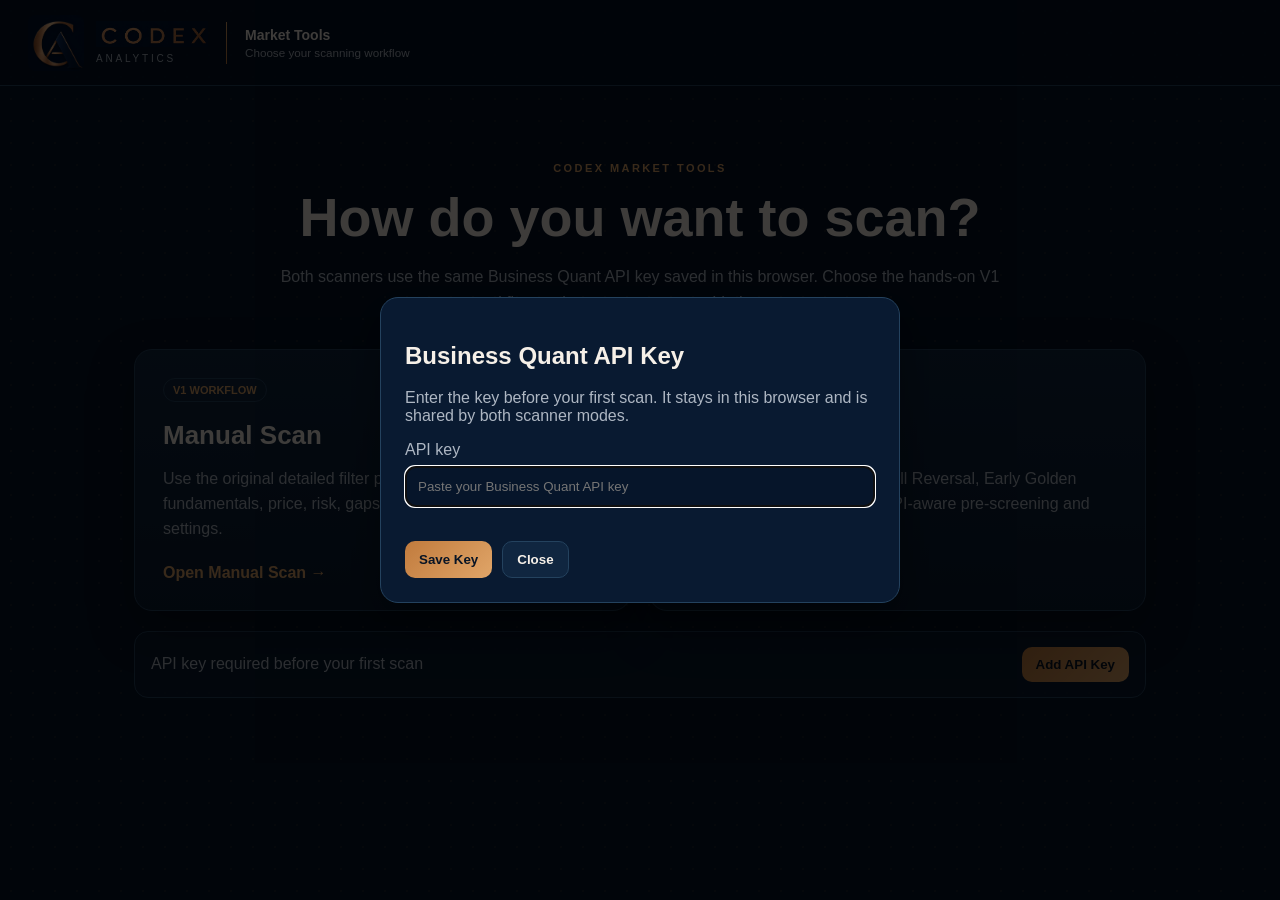
<file: index.html>
<!doctype html>
<html lang="en">
<head>
<meta charset="utf-8"><meta name="viewport" content="width=device-width,initial-scale=1">
<title>Codex Analytics | Market Tools</title>
<style>
:root{--bg:#041226;--panel:#091a31;--panel2:#102640;--line:#24425e;--text:#f6f0e8;--muted:#aeb7c3;--accent:#c17b3d;--accent2:#e0a568;--ok:#7fc49a;--danger:#d78585;--shadow:0 18px 45px rgba(0,0,0,.34)}*{box-sizing:border-box}html,body{margin:0;min-height:100%;background:var(--bg);color:var(--text);font-family:Inter,"Segoe UI",Arial,sans-serif}body{min-height:100vh;background-image:radial-gradient(rgba(224,165,104,.08) 1px,transparent 1px);background-size:22px 22px}.top{height:86px;display:flex;align-items:center;padding:14px 28px;border-bottom:1px solid var(--line);background:rgba(4,18,38,.94)}.brand{display:flex;align-items:center;gap:12px}.brand .ca{width:56px;height:56px;object-fit:contain;border-radius:8px}.brand .word{width:112px;height:auto;object-fit:contain}.analytics{font-size:10px;letter-spacing:.28em;color:var(--muted);margin-top:2px}.divider{width:1px;height:42px;background:linear-gradient(var(--accent2),var(--accent));margin:0 18px}.tool{font-size:14px}.tool small{display:block;color:var(--muted);margin-top:3px}main{max-width:1060px;margin:0 auto;padding:72px 24px}.hero{text-align:center;max-width:720px;margin:0 auto 34px}.kicker{font-size:11px;font-weight:800;letter-spacing:.22em;color:var(--accent2)}h1{font-size:clamp(32px,5vw,54px);margin:10px 0 12px}.hero p{color:var(--muted);line-height:1.6}.grid{display:grid;grid-template-columns:1fr 1fr;gap:18px}.card{display:block;text-decoration:none;color:inherit;background:linear-gradient(180deg,var(--panel2),var(--panel));border:1px solid var(--line);border-radius:18px;padding:28px;min-height:210px;box-shadow:var(--shadow);transition:.16s}.card:hover{transform:translateY(-2px);border-color:var(--accent)}.badge{display:inline-block;padding:5px 9px;border-radius:999px;border:1px solid var(--line);color:var(--accent2);font-size:11px;font-weight:800}.card h2{font-size:26px;margin:18px 0 8px}.card p{color:var(--muted);line-height:1.55}.enter{margin-top:22px;color:var(--accent2);font-weight:800}.api{margin-top:20px;padding:15px 16px;border:1px solid var(--line);border-radius:14px;background:rgba(9,26,49,.86);display:flex;align-items:center;justify-content:space-between;gap:12px}.api span{color:var(--muted)}button{border:0;border-radius:10px;padding:10px 14px;background:linear-gradient(135deg,var(--accent),var(--accent2));color:#081425;font-weight:900;cursor:pointer}dialog{width:min(520px,92vw);background:var(--panel);color:var(--text);border:1px solid var(--line);border-radius:18px;padding:24px;box-shadow:var(--shadow)}dialog::backdrop{background:rgba(0,0,0,.75)}label{display:block;color:var(--muted);margin:15px 0 7px}input{width:100%;padding:12px;border-radius:10px;border:1px solid var(--line);background:#06152a;color:var(--text)}.row{display:flex;gap:10px;margin-top:14px}.ghost{background:#102640;color:var(--text);border:1px solid var(--line)}#keyStatus{min-height:20px;color:var(--muted)}@media(max-width:700px){.grid{grid-template-columns:1fr}.divider,.tool{display:none}.top{padding:12px 18px}main{padding-top:44px}.api{align-items:flex-start;flex-direction:column}}
</style>
</head>
<body>
<header class="top"><div class="brand"><img class="ca" src="./codex-ca.png" alt="CA"><div><img class="word" src="./codex-word.png" alt="Codex"><div class="analytics">ANALYTICS</div></div></div><div class="divider"></div><div class="tool"><b>Market Tools</b><small>Choose your scanning workflow</small></div></header>
<main><div class="hero"><span class="kicker">CODEX MARKET TOOLS</span><h1>How do you want to scan?</h1><p>Both scanners use the same Business Quant API key saved in this browser. Choose the hands-on V1 workflow or the newer strategy-guided scanner.</p></div>
<div class="grid">
<a class="card" href="./manual/index.html"><span class="badge">V1 WORKFLOW</span><h2>Manual Scan</h2><p>Use the original detailed filter panel for direct control over fundamentals, price, risk, gaps, Golden Star and technical settings.</p><div class="enter">Open Manual Scan →</div></a>
<a class="card" href="./scanner/index.html"><span class="badge">GUIDED WORKFLOW</span><h2>Market Scanner</h2><p>Use Best Opportunities, Gap-Fill Reversal, Early Golden Cross or Build My Scan with API-aware pre-screening and explained results.</p><div class="enter">Open Market Scanner →</div></a>
</div>
<div class="api"><span id="apiState">Checking API key…</span><button id="apiButton">API Key</button></div></main>
<dialog id="apiDialog"><h2>Business Quant API Key</h2><p style="color:var(--muted)">Enter the key before your first scan. It stays in this browser and is shared by both scanner modes.</p><label for="apiKey">API key</label><input id="apiKey" type="password" autocomplete="off" placeholder="Paste your Business Quant API key"><div id="keyStatus"></div><div class="row"><button id="saveKey">Save Key</button><button class="ghost" id="cancelKey">Close</button></div></dialog>
<script>
(()=>{const KEY='codex-bq-key',d=document.getElementById('apiDialog'),i=document.getElementById('apiKey'),s=document.getElementById('apiState'),m=document.getElementById('keyStatus');function render(){const has=!!localStorage.getItem(KEY);s.textContent=has?'API key saved · both scanners are ready':'API key required before your first scan';document.getElementById('apiButton').textContent=has?'Change API Key':'Add API Key'}function open(){i.value=localStorage.getItem(KEY)||'';m.textContent='';d.showModal();setTimeout(()=>i.focus(),50)}document.getElementById('apiButton').onclick=open;document.getElementById('cancelKey').onclick=()=>d.close();document.getElementById('saveKey').onclick=()=>{const v=i.value.trim();if(!v){m.textContent='Paste an API key first.';return}localStorage.setItem(KEY,v);m.textContent='Saved. You can now open either scanner.';render();setTimeout(()=>d.close(),450)};render();if(!localStorage.getItem(KEY))setTimeout(open,120)})();
</script>
</body></html>
</file>
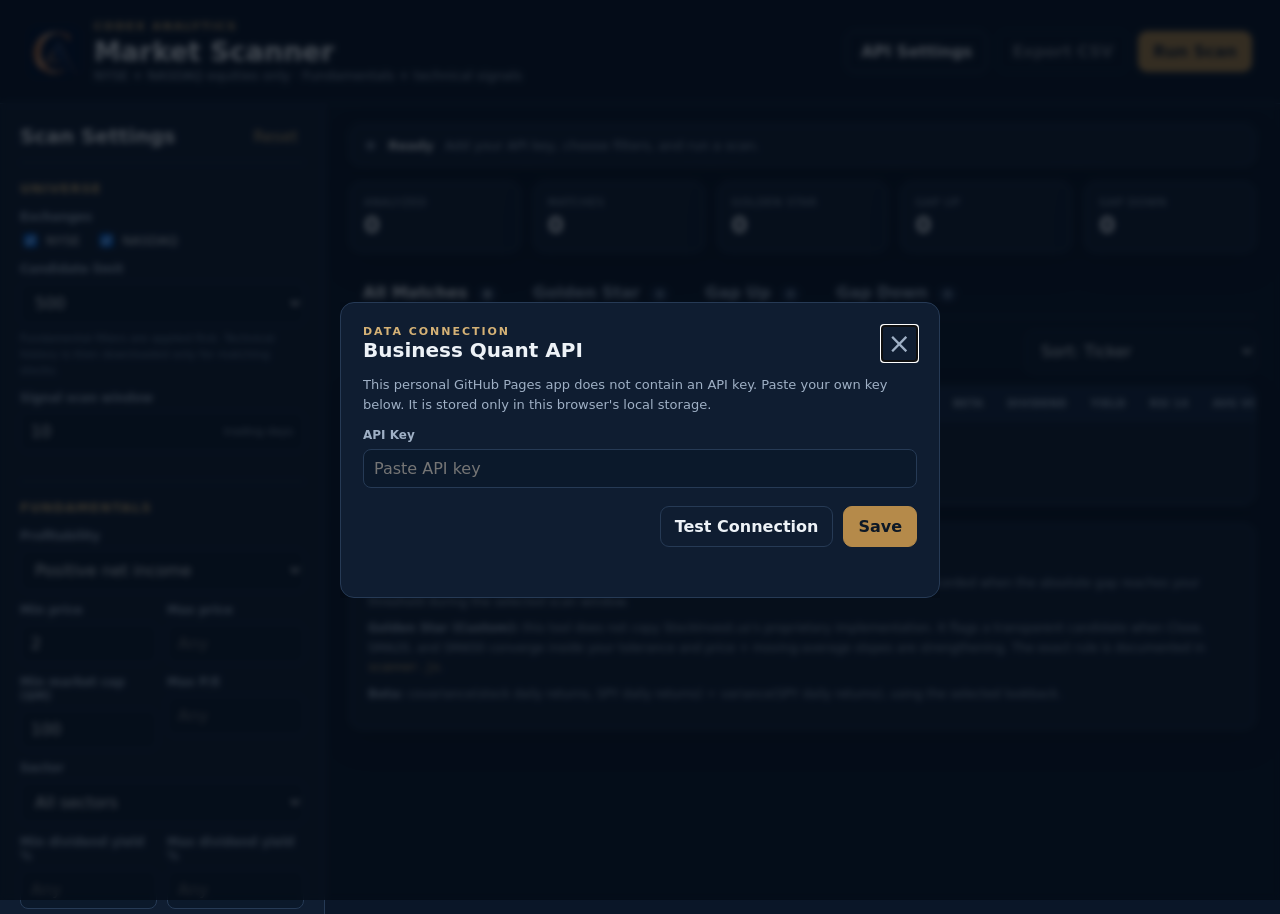
<file: manual/index.html>
<!doctype html>
<html lang="en">
<head>
  <meta charset="utf-8" />
  <meta name="viewport" content="width=device-width, initial-scale=1" />
  <meta name="description" content="NYSE/NASDAQ stock scanner for fundamentals, technical signals, gaps, and custom Golden Star candidates." />
  <title>Codex Market Scanner</title>
  <link rel="stylesheet" href="styles.css" />
</head>
<body>
  <header class="topbar">
    <div class="manual-brand-wrap">
      <a href="../index.html" class="manual-home-logo" aria-label="Return to scanner selection"><img src="./codex-ca.png" alt="Codex Analytics"></a>
      <div>
      <div class="eyebrow">CODEX ANALYTICS</div>
      <h1>Market Scanner</h1>
      <p class="subtitle">NYSE + NASDAQ equities only · Fundamentals + technical signals</p>
      </div>
    </div>
    <div class="top-actions">
      <button id="settingsBtn" class="button ghost">API Settings</button>
      <button id="exportBtn" class="button ghost" disabled>Export CSV</button>
      <button id="scanBtn" class="button primary">Run Scan</button>
    </div>
  </header>

  <main class="layout">
    <aside class="panel filters">
      <div class="panel-title-row">
        <h2>Scan Settings</h2>
        <button id="resetBtn" class="link-button">Reset</button>
      </div>

      <section class="filter-section">
        <h3>Universe</h3>
        <label class="field">
          <span>Exchanges</span>
          <div class="check-row">
            <label><input type="checkbox" id="exchangeNYSE" checked /> NYSE</label>
            <label><input type="checkbox" id="exchangeNASDAQ" checked /> NASDAQ</label>
          </div>
        </label>

        <label class="field">
          <span>Candidate limit</span>
          <select id="candidateLimit">
            <option value="250">250</option>
            <option value="500" selected>500</option>
            <option value="1000">1,000</option>
            <option value="2500">2,500</option>
            <option value="all">All matching stocks</option>
          </select>
          <small>Fundamental filters are applied first. Technical history is then downloaded only for matching stocks.</small>
        </label>

        <label class="field">
          <span>Signal scan window</span>
          <div class="input-with-suffix">
            <input type="number" id="scanDays" min="1" max="120" value="10" />
            <span>trading days</span>
          </div>
        </label>
      </section>

      <section class="filter-section">
        <h3>Fundamentals</h3>
        <label class="field">
          <span>Profitability</span>
          <select id="profitability">
            <option value="positive" selected>Positive net income</option>
            <option value="negative">Negative net income</option>
            <option value="any">Any / don't filter</option>
          </select>
        </label>

        <div class="field-grid">
          <label class="field"><span>Min price</span><input type="number" id="minPrice" min="0" step="0.01" value="2" /></label>
          <label class="field"><span>Max price</span><input type="number" id="maxPrice" min="0" step="0.01" placeholder="Any" /></label>
        </div>

        <div class="field-grid">
          <label class="field"><span>Min market cap ($M)</span><input type="number" id="minMarketCap" min="0" step="1" value="100" /></label>
          <label class="field"><span>Max P/E</span><input type="number" id="maxPE" step="0.1" placeholder="Any" /></label>
        </div>

        <label class="field">
          <span>Sector</span>
          <select id="sector">
            <option value="">All sectors</option>
          </select>
        </label>

        <div class="field-grid">
          <label class="field"><span>Min dividend yield %</span><input type="number" id="minDivYield" min="0" step="0.1" placeholder="Any" /></label>
          <label class="field"><span>Max dividend yield %</span><input type="number" id="maxDivYield" min="0" step="0.1" placeholder="Any" /></label>
        </div>

        <label class="field">
          <span>Dividend payer</span>
          <select id="dividendPayer">
            <option value="any" selected>Any</option>
            <option value="yes">Yes</option>
            <option value="no">No</option>
          </select>
        </label>
      </section>

      <section class="filter-section">
        <h3>Price + Risk</h3>
        <div class="field-grid">
          <label class="field"><span>Min beta</span><input type="number" id="minBeta" step="0.05" placeholder="Any" /></label>
          <label class="field"><span>Max beta</span><input type="number" id="maxBeta" step="0.05" placeholder="Any" /></label>
        </div>

        <label class="field">
          <span>Beta lookback</span>
          <select id="betaLookback">
            <option value="63">3 months</option>
            <option value="126">6 months</option>
            <option value="252" selected>1 year</option>
          </select>
        </label>

        <div class="field-grid">
          <label class="field"><span>Within % of 52W high</span><input type="number" id="nearHigh" min="0" max="100" step="0.5" placeholder="Any" /></label>
          <label class="field"><span>Within % of 52W low</span><input type="number" id="nearLow" min="0" max="100" step="0.5" placeholder="Any" /></label>
        </div>

        <div class="field-grid">
          <label class="field"><span>Min avg volume (20D)</span><input type="number" id="minAvgVolume" min="0" step="1000" value="100000" /></label>
          <label class="field"><span>Min RSI (14)</span><input type="number" id="minRSI" min="0" max="100" step="1" placeholder="Any" /></label>
        </div>

        <label class="field"><span>Max RSI (14)</span><input type="number" id="maxRSI" min="0" max="100" step="1" placeholder="Any" /></label>

        <label class="field">
          <span>Trend filter</span>
          <select id="trendFilter">
            <option value="any" selected>Any</option>
            <option value="above20">Price above SMA 20</option>
            <option value="above50">Price above SMA 50</option>
            <option value="above200">Price above SMA 200</option>
            <option value="bullstack">SMA 20 &gt; 50 &gt; 200</option>
          </select>
        </label>
      </section>

      <section class="filter-section">
        <h3>Signal Rules</h3>
        <label class="field">
          <span>Gap threshold</span>
          <div class="input-with-suffix">
            <input type="number" id="gapThreshold" min="0.1" max="50" step="0.1" value="2" />
            <span>%</span>
          </div>
        </label>
        <label class="field">
          <span>Golden Star MA tolerance</span>
          <div class="input-with-suffix">
            <input type="number" id="goldenTolerance" min="0.1" max="10" step="0.1" value="2.5" />
            <span>%</span>
          </div>
          <small>Custom transparent approximation: price, SMA20, and SMA50 cluster within this tolerance while the moving averages and price are strengthening.</small>
        </label>
      </section>
    </aside>

    <section class="content">
      <div class="status-card">
        <div>
          <span id="statusDot" class="status-dot idle"></span>
          <strong id="statusTitle">Ready</strong>
          <span id="statusText">Add your API key, choose filters, and run a scan.</span>
        </div>
        <div id="progressWrap" class="progress-wrap hidden">
          <div class="progress-bar"><div id="progressBar"></div></div>
          <span id="progressLabel">0%</span>
        </div>
      </div>

      <div class="stats-grid">
        <div class="stat"><span>Analyzed</span><strong id="statAnalyzed">0</strong></div>
        <div class="stat"><span>Matches</span><strong id="statMatches">0</strong></div>
        <div class="stat"><span>Golden Star</span><strong id="statGolden">0</strong></div>
        <div class="stat"><span>Gap Up</span><strong id="statGapUp">0</strong></div>
        <div class="stat"><span>Gap Down</span><strong id="statGapDown">0</strong></div>
      </div>

      <nav class="tabs" aria-label="Results tabs">
        <button class="tab active" data-tab="all">All Matches <span id="countAll">0</span></button>
        <button class="tab" data-tab="golden">Golden Star <span id="countGolden">0</span></button>
        <button class="tab" data-tab="gapup">Gap Up <span id="countGapUp">0</span></button>
        <button class="tab" data-tab="gapdown">Gap Down <span id="countGapDown">0</span></button>
      </nav>

      <div class="results-tools">
        <input id="resultSearch" type="search" placeholder="Search ticker or company…" />
        <select id="sortBy">
          <option value="ticker">Sort: Ticker</option>
          <option value="marketCapDesc">Market cap: high → low</option>
          <option value="nearHighAsc">Closest to 52W high</option>
          <option value="divYieldDesc">Dividend yield: high → low</option>
          <option value="betaAsc">Beta: low → high</option>
          <option value="gapDesc">Largest gap up</option>
          <option value="gapAsc">Largest gap down</option>
        </select>
      </div>

      <div class="table-card">
        <div class="table-scroll">
          <table>
            <thead>
              <tr>
                <th>Ticker</th>
                <th>Company</th>
                <th>Exchange</th>
                <th>Price</th>
                <th>Net Income</th>
                <th>52W High</th>
                <th>% From High</th>
                <th>Beta</th>
                <th>Dividend</th>
                <th>Yield</th>
                <th>RSI 14</th>
                <th>Avg Vol 20D</th>
                <th>Signals</th>
              </tr>
            </thead>
            <tbody id="resultsBody">
              <tr><td colspan="13" class="empty">No scan results yet.</td></tr>
            </tbody>
          </table>
        </div>
      </div>

      <div class="method-card">
        <h2>How signals are calculated</h2>
        <p><strong>Gap Up / Gap Down:</strong> today's open compared with the prior trading day's close. A signal is recorded when the absolute gap reaches your threshold during the selected scan window.</p>
        <p><strong>Golden Star (Custom):</strong> this tool does not copy StockInvest.us's proprietary implementation. It flags a transparent candidate when Close, SMA20, and SMA50 converge inside your tolerance and price + moving-average slopes are strengthening. The exact rule is documented in <code>scanner.js</code>.</p>
        <p><strong>Beta:</strong> covariance(stock daily returns, SPY daily returns) ÷ variance(SPY daily returns), using the selected lookback.</p>
      </div>
    </section>
  </main>

  <dialog id="settingsDialog">
    <form method="dialog" class="dialog-card" id="settingsForm">
      <div class="dialog-title-row">
        <div>
          <div class="eyebrow">DATA CONNECTION</div>
          <h2>Business Quant API</h2>
        </div>
        <button value="cancel" class="icon-button" aria-label="Close">×</button>
      </div>
      <p>This personal GitHub Pages app does not contain an API key. Paste your own key below. It is stored only in this browser's local storage.</p>
      <label class="field">
        <span>API Key</span>
        <input id="apiKey" type="password" autocomplete="off" placeholder="Paste API key" />
      </label>
      <div class="dialog-actions">
        <button type="button" id="testApiBtn" class="button ghost">Test Connection</button>
        <button value="save" class="button primary">Save</button>
      </div>
      <div id="apiTestResult" class="api-test"></div>
    </form>
  </dialog>

  <dialog id="detailDialog">
    <div class="dialog-card detail-dialog">
      <div class="dialog-title-row">
        <div>
          <div class="eyebrow">STOCK DETAIL</div>
          <h2 id="detailTitle">—</h2>
        </div>
        <button id="closeDetailBtn" class="icon-button" aria-label="Close">×</button>
      </div>
      <div id="detailContent"></div>
    </div>
  </dialog>

  <script src="api.js"></script>
  <script src="scanner.js"></script>
  <script src="app.js"></script>
</body>
</html>
</file>
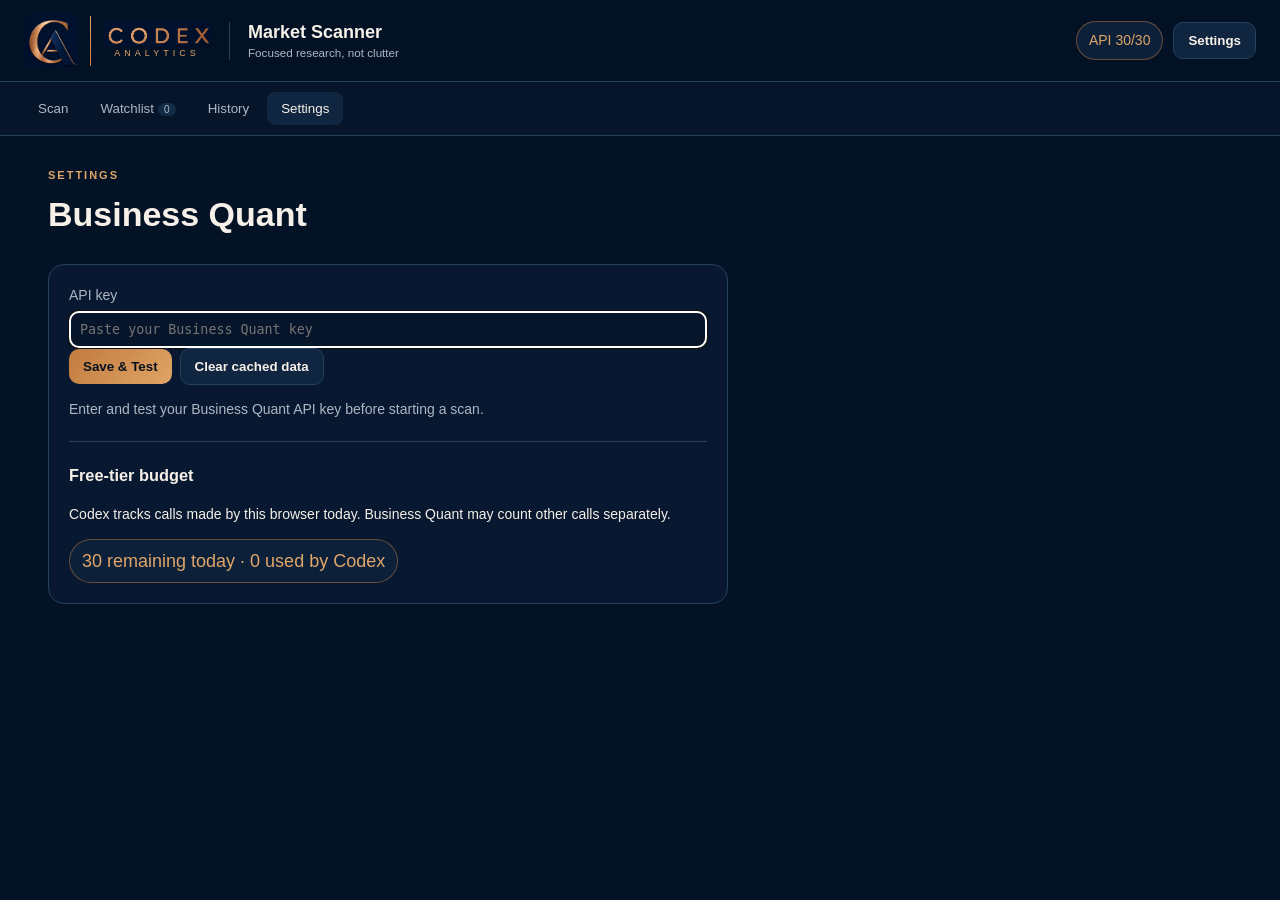
<file: scanner/index.html>
<!doctype html>
<html lang="en">
<head>
  <meta charset="utf-8">
  <meta name="viewport" content="width=device-width, initial-scale=1">
  <meta name="theme-color" content="#041226">
  <title>Codex Analytics | Market Scanner</title>
  <!-- External stylesheet plus a complete inline fallback. The inline copy keeps GitHub Pages usable even if CSS is stale/missed. -->
  <link rel="stylesheet" href="./styles.css?v=5.0">
  <style id="codex-style-fallback">:root{--bg:#041226;--panel:#091a31;--panel2:#102640;--line:#24425e;--text:#f6f0e8;--muted:#aeb7c3;--accent:#c17b3d;--accent2:#e0a568;--ok:#7fc49a;--danger:#d78585;--shadow:0 18px 45px rgba(0,0,0,.34)}*{box-sizing:border-box}body{margin:0;background:radial-gradient(circle at 70% -20%,#17375a 0,transparent 40%),var(--bg);color:var(--text);font:14px/1.45 Inter,Segoe UI,Arial,sans-serif;min-height:100vh}.topbar{height:82px;display:flex;align-items:center;padding:12px 24px;border-bottom:1px solid var(--line);background:rgba(4,18,38,.94);position:sticky;top:0;z-index:10}.brand{display:flex;align-items:center;gap:12px}.ca{width:54px;height:54px;object-fit:contain}.word{width:105px}.brandline{height:50px;width:1px;background:linear-gradient(var(--accent2),var(--accent))}.analytics{font-size:9px;letter-spacing:4px;text-align:center;color:var(--accent2)}.pipe{height:38px;width:1px;background:var(--line);margin:0 18px}.tool{display:flex;flex-direction:column}.tool b{font-size:18px}.tool small,.muted{color:var(--muted)}.spacer{flex:1}.budget,.budget-large{border:1px solid rgba(193,123,61,.5);background:#0c2039;color:var(--accent2);padding:8px 12px;border-radius:999px;margin-right:10px}.budget-large{display:inline-block;font-size:18px}.nav{display:flex;gap:4px;padding:10px 24px;border-bottom:1px solid var(--line);background:#06152a}.nav button{background:none;border:0;color:var(--muted);padding:9px 14px;border-radius:8px;cursor:pointer}.nav button.active{background:var(--panel2);color:var(--text)}main{max-width:1240px;margin:auto;padding:28px}.view{display:none}.view.active{display:block}.hero,.page-title{max-width:760px;margin-bottom:24px}.kicker{color:var(--accent2);font-size:11px;font-weight:800;letter-spacing:2px}h1{font-size:34px;margin:6px 0}h2{margin:4px 0}.hero p,.page-title p{color:var(--muted);font-size:16px}.mode-grid{display:grid;grid-template-columns:repeat(4,1fr);gap:14px}.mode-card{min-height:135px;text-align:left;padding:20px;border-radius:16px;border:1px solid var(--line);background:linear-gradient(145deg,var(--panel),var(--panel2));color:var(--text);cursor:pointer;box-shadow:var(--shadow)}.mode-card:hover,.mode-card.selected{border-color:var(--accent);transform:translateY(-2px)}.mode-card.featured:after{content:'PERSONAL STRATEGY';display:block;margin-top:12px;color:var(--accent2);font-size:9px;letter-spacing:1px}.mode-card b{display:block;font-size:18px;margin-bottom:8px}.mode-card span{color:var(--muted)}.panel,.advanced,.scan-summary{margin-top:18px;background:rgba(9,26,49,.88);border:1px solid var(--line);border-radius:16px;padding:20px}.hidden{display:none!important}.quiz-step{margin-bottom:22px}.quiz-step h3{margin:0 0 10px}.choices{display:flex;gap:8px;flex-wrap:wrap}.choice{border:1px solid var(--line);background:#07182e;color:var(--text);border-radius:10px;padding:10px 13px;cursor:pointer}.choice.on{border-color:var(--accent2);background:#182f49}.form-grid{display:grid;grid-template-columns:repeat(4,1fr);gap:12px;margin-top:14px}label{display:flex;flex-direction:column;gap:6px;color:var(--muted)}input,select{background:#06152a;border:1px solid var(--line);color:var(--text);border-radius:9px;padding:10px;width:100%}.btn{border:0;border-radius:10px;padding:10px 14px;cursor:pointer;font-weight:700}.btn.primary{background:linear-gradient(135deg,var(--accent),var(--accent2));color:#07111f}.btn.ghost{background:var(--panel2);border:1px solid var(--line);color:var(--text)}.link{background:0;border:0;color:var(--accent2);cursor:pointer;padding:0}.scan-summary{display:flex;justify-content:space-between;gap:20px;align-items:center}.summary-tags{display:flex;gap:7px;flex-wrap:wrap}.tag{background:#132c48;border:1px solid var(--line);padding:5px 8px;border-radius:999px;color:#d8e1eb;font-size:12px}.results-head{display:flex;justify-content:space-between;align-items:end;margin-bottom:14px}.actions,.row{display:flex;gap:8px;align-items:center}.progress{height:4px;background:#112b45;border-radius:10px;overflow:hidden;margin-bottom:16px}.progress span{display:block;height:100%;width:0;background:linear-gradient(90deg,var(--accent),var(--accent2))}.result-cards{display:grid;gap:10px}.stock-card{display:grid;grid-template-columns:1.3fr .65fr .8fr .8fr .8fr 1fr auto;align-items:center;gap:12px;padding:14px 16px;border:1px solid var(--line);background:var(--panel);border-radius:14px}.stock-card:hover{border-color:#3a5c7a}.ticker{font-size:18px;font-weight:900}.company{color:var(--muted);font-size:12px}.score{font-size:22px;font-weight:900;color:var(--accent2)}.metric small{display:block;color:var(--muted);font-size:10px;text-transform:uppercase}.metric b{font-size:14px}.pill{border-radius:999px;padding:5px 8px;font-size:11px;display:inline-block}.pill.good{background:#17392d;color:#a7e4bd}.pill.warn{background:#493617;color:#f0cf8d}.watch{font-size:21px;background:0;border:0;color:var(--accent2);cursor:pointer}.history-item{background:var(--panel);border:1px solid var(--line);border-radius:14px;padding:15px;margin-bottom:10px;display:flex;justify-content:space-between}.settings{max-width:680px}.settings hr{border:0;border-top:1px solid var(--line);margin:22px 0}dialog{width:min(930px,94vw);max-height:90vh;overflow:auto;background:var(--panel);color:var(--text);border:1px solid var(--line);border-radius:18px;padding:26px;box-shadow:var(--shadow)}dialog::backdrop{background:rgba(0,0,0,.72)}.close{float:right;border:0;background:0;color:var(--muted);font-size:28px;cursor:pointer}.detail-grid{display:grid;grid-template-columns:repeat(3,1fr);gap:10px}.detail-box{background:#07182e;border:1px solid var(--line);border-radius:12px;padding:12px}.score-grid{display:grid;grid-template-columns:repeat(6,1fr);gap:8px;margin:16px 0}.subscore{background:#07182e;padding:10px;border-radius:10px;text-align:center}.subscore b{display:block;font-size:20px;color:var(--accent2)}.why{background:#0b2038;border-left:3px solid var(--accent);padding:14px;border-radius:8px;margin:15px 0}.checks{display:grid;grid-template-columns:1fr 1fr;gap:6px}.ok{color:var(--ok)}.bad{color:var(--danger)}canvas{width:100%;height:240px;background:#06152a;border:1px solid var(--line);border-radius:12px}.empty{color:var(--muted);padding:35px;text-align:center;border:1px dashed var(--line);border-radius:14px}@media(max-width:900px){.mode-grid{grid-template-columns:1fr 1fr}.form-grid{grid-template-columns:1fr 1fr}.stock-card{grid-template-columns:1fr 1fr 1fr}.stock-card .metric:nth-child(n+5){display:none}.score-grid{grid-template-columns:repeat(3,1fr)}.tool{display:none}}@media(max-width:560px){main{padding:18px}.mode-grid{grid-template-columns:1fr}.topbar{padding:10px 14px}.brand .word,.analytics,.brandline{display:none}.form-grid{grid-template-columns:1fr}.scan-summary,.results-head{align-items:stretch;flex-direction:column}.stock-card{grid-template-columns:1.5fr .7fr .7fr}.budget{font-size:11px}.nav{padding:8px}.detail-grid{grid-template-columns:1fr}.score-grid{grid-template-columns:repeat(2,1fr)}}
.saved-profiles{display:flex;gap:8px;flex-wrap:wrap;margin:16px 0}.profile-chip{border:1px solid var(--line);background:#07182e;color:var(--text);border-radius:999px;padding:8px 11px;cursor:pointer}.profile-chip:hover{border-color:var(--accent)}

/* v4.1 resilient shell patch */
html{background:#041226;color-scheme:dark}body:before{content:"";position:fixed;inset:0;pointer-events:none;z-index:-1;background-image:radial-gradient(rgba(224,165,104,.09) 1px,transparent 1px);background-size:22px 22px;mask-image:linear-gradient(to bottom,rgba(0,0,0,.6),transparent 78%)}
img{max-width:100%;display:block}.brand{min-width:222px;overflow:hidden}.brand .ca{flex:0 0 54px;width:54px!important;height:54px!important;border-radius:8px}.brand .word{width:108px!important;height:auto!important;max-height:28px;object-fit:contain}.topbar{overflow:hidden}.topbar>*{min-width:0}.mode-card,.btn,.choice,.profile-chip,.nav button{font-family:inherit}.mode-card{transition:transform .16s ease,border-color .16s ease,box-shadow .16s ease}.mode-card:hover{box-shadow:0 22px 50px rgba(0,0,0,.4)}.advanced summary{cursor:pointer;font-weight:800;color:var(--text)}.scan-summary strong{font-size:16px}.result-cards{min-height:80px}.stock-card{overflow:hidden}.stock-card>*{min-width:0}.company{white-space:nowrap;overflow:hidden;text-overflow:ellipsis}.settings input{font-family:monospace}.saved-profiles:empty{display:none}.nav span{display:inline-flex;min-width:18px;justify-content:center;border-radius:999px;background:#132c48;padding:1px 5px;font-size:10px}.view{animation:fadeIn .14s ease}@keyframes fadeIn{from{opacity:.3;transform:translateY(2px)}to{opacity:1;transform:none}}
@media(max-width:720px){.topbar{height:auto;min-height:74px;flex-wrap:wrap;gap:8px}.budget{order:3}.brand{min-width:auto}.pipe{display:none}.nav{overflow-x:auto}.nav button{white-space:nowrap}}
</style>
</head>
<body style="margin:0;background:#041226;color:#f6f0e8;font-family:Inter,'Segoe UI',Arial,sans-serif;min-height:100vh">
  <header class="topbar">
    <a class="brand" href="../index.html" aria-label="Return to scanner selection" style="text-decoration:none;color:inherit">
      <img src="./codex-ca.png?v=5.0" class="ca" alt="CA" width="54" height="54">
      <span class="brandline" aria-hidden="true"></span>
      <div>
        <img src="./codex-word.png?v=5.0" class="word" alt="Codex" width="108" height="27">
        <div class="analytics">ANALYTICS</div>
      </div>
    </a>
    <div class="pipe" aria-hidden="true"></div>
    <div class="tool"><b>Market Scanner</b><small>Focused research, not clutter</small></div>
    <div class="spacer"></div>
    <div class="budget" id="budgetChip">API 30/30</div>
    <button class="btn ghost" data-nav="settings">Settings</button>
  </header>

  <nav class="nav" aria-label="Primary navigation">
    <button class="active" data-nav="scan">Scan</button>
    <button data-nav="watchlist">Watchlist <span id="watchCount">0</span></button>
    <button data-nav="history">History</button>
    <button data-nav="settings">Settings</button>
  </nav>

  <main>
    <section id="scanView" class="view active">
      <div id="builder" class="builder">
        <div class="hero">
          <span class="kicker">START A SCAN</span>
          <h1>What are you looking for?</h1>
          <p>Choose a focused strategy. Codex narrows fundamentals first, then performs technical analysis locally to conserve API calls.</p>
        </div>

        <div class="mode-grid">
          <button class="mode-card" data-mode="best"><b>Best Opportunities</b><span>Balanced quality, value, trend and momentum.</span></button>
          <button class="mode-card featured" data-mode="gap"><b>Gap-Fill Reversal</b><span>Profitable pullbacks approaching an open prior gap-up.</span></button>
          <button class="mode-card" data-mode="early"><b>Early Golden Cross</b><span>Catch SMA50 convergence before the cross occurs.</span></button>
          <button class="mode-card" data-mode="custom"><b>Build My Scan</b><span>Answer a short quiz and let Codex translate your choices.</span></button>
        </div>

        <div id="savedProfiles" class="saved-profiles"></div>
        <div id="quizPanel" class="panel hidden"></div>

        <details class="advanced">
          <summary>Advanced filters</summary>
          <div class="form-grid">
            <label>Min price <input id="minPrice" type="number" value="2" step=".01"></label>
            <label>Min market cap ($M) <input id="minMarketCap" type="number" value="100"></label>
            <label>Max P/E <input id="maxPE" type="number" placeholder="Any"></label>
            <label>Min avg volume <input id="minAvgVolume" type="number" value="100000"></label>
            <label>Max beta <input id="maxBeta" type="number" step=".1" placeholder="Any"></label>
            <label>Min ROE % <input id="minROE" type="number" step=".1" placeholder="Any"></label>
            <label>Positive FCF <select id="fcf"><option value="any">Not required</option><option value="positive">Required</option></select></label>
            <label>Dividend <select id="dividend"><option value="any">Any</option><option value="yes">Payer only</option></select></label>
          </div>
        </details>
        <div id="scanSummary" class="scan-summary hidden"></div>
      </div>

      <div id="runArea" class="hidden">
        <div class="results-head">
          <div><button class="link" id="newScan">← New scan</button><h2 id="resultTitle">Results</h2><p id="statusText"></p></div>
          <div class="actions"><select id="resultGroup"><option value="match">Matches</option><option value="near">Near Matches</option><option value="all">All Analyzed</option></select><button class="btn ghost" id="exportBtn">Export CSV</button></div>
        </div>
        <div class="progress"><span id="progressBar"></span></div>
        <div id="resultCards" class="result-cards"></div>
      </div>
    </section>

    <section id="watchlistView" class="view">
      <div class="page-title"><span class="kicker">SAVED RESEARCH</span><h1>Watchlist</h1><p>Stocks you want to revisit without rediscovering them from scratch.</p></div>
      <div id="watchlistCards" class="result-cards"></div>
    </section>

    <section id="historyView" class="view">
      <div class="page-title"><span class="kicker">RECENT ACTIVITY</span><h1>Scan History</h1><p>Your recent scan configurations and match counts are stored locally on this device.</p></div>
      <div id="historyList" class="history-list"></div>
    </section>

    <section id="settingsView" class="view">
      <div class="page-title"><span class="kicker">SETTINGS</span><h1>Business Quant</h1></div>
      <div class="panel settings">
        <label>API key <input id="apiKey" type="password" placeholder="Paste your Business Quant key"></label>
        <div class="row"><button class="btn primary" id="saveKey">Save &amp; Test</button><button class="btn ghost" id="clearCache">Clear cached data</button></div>
        <p id="keyStatus" class="muted"></p>
        <hr>
        <h3>Free-tier budget</h3>
        <p>Codex tracks calls made by this browser today. Business Quant may count other calls separately.</p>
        <div class="budget-large" id="budgetLarge"></div>
      </div>
    </section>
  </main>

  <dialog id="detailDialog"><button class="close" id="closeDetail" aria-label="Close">×</button><div id="detailContent"></div></dialog>

  <script src="./api.js?v=5.0" defer></script>
  <script src="./scanner.js?v=5.0" defer></script>
  <script src="./app.js?v=5.0" defer></script>
</body>
</html>
</file>
<file: manual/styles.css>
:root{
  --navy:#0a1628;
  --navy2:#111f35;
  --navy3:#172a45;
  --bronze:#b58a4a;
  --bronze2:#d5b276;
  --text:#edf2f7;
  --muted:#9fb0c5;
  --line:#263a55;
  --good:#52c788;
  --bad:#ef6b73;
  --warn:#efbd61;
  --surface:#0f1d31;
  --surface2:#13243b;
  --shadow:0 12px 30px rgba(0,0,0,.22);
}
*{box-sizing:border-box}
html,body{margin:0;background:var(--navy);color:var(--text);font-family:Inter,ui-sans-serif,system-ui,-apple-system,BlinkMacSystemFont,"Segoe UI",sans-serif}
body{min-height:100vh}
button,input,select{font:inherit}
.topbar{position:sticky;top:0;z-index:10;display:flex;justify-content:space-between;gap:24px;align-items:center;padding:20px 28px;border-bottom:1px solid var(--line);background:rgba(10,22,40,.94);backdrop-filter:blur(14px)}
.eyebrow{font-size:11px;letter-spacing:.18em;color:var(--bronze2);font-weight:800}
h1{font-size:27px;margin:3px 0 1px}
h2{margin:0;font-size:20px}
h3{font-size:13px;text-transform:uppercase;letter-spacing:.08em;color:var(--bronze2);margin:0 0 14px}
.subtitle{margin:0;color:var(--muted);font-size:13px}
.top-actions{display:flex;gap:10px}
.button{border:1px solid var(--line);border-radius:9px;padding:10px 14px;color:var(--text);background:var(--surface2);cursor:pointer;font-weight:700}
.button:hover{filter:brightness(1.08)}
.button:disabled{opacity:.45;cursor:not-allowed}
.button.primary{background:var(--bronze);border-color:var(--bronze);color:#0d1826}
.button.ghost{background:transparent}
.layout{display:grid;grid-template-columns:325px minmax(0,1fr);min-height:calc(100vh - 90px)}
.panel{background:var(--surface);border-right:1px solid var(--line)}
.filters{padding:20px;height:calc(100vh - 90px);overflow:auto;position:sticky;top:90px}
.panel-title-row,.dialog-title-row{display:flex;justify-content:space-between;align-items:center;gap:16px}
.link-button,.icon-button{background:none;border:0;color:var(--bronze2);cursor:pointer}
.icon-button{font-size:28px;color:var(--muted)}
.filter-section{padding:18px 0;border-top:1px solid var(--line)}
.filter-section:first-of-type{margin-top:14px}
.field{display:flex;flex-direction:column;gap:7px;margin-bottom:12px}
.field>span{font-size:12px;color:var(--muted);font-weight:700}
.field small{font-size:11px;line-height:1.45;color:#7890ad}
.field-grid{display:grid;grid-template-columns:1fr 1fr;gap:10px}
input,select{width:100%;border:1px solid var(--line);border-radius:8px;background:#0b192b;color:var(--text);padding:9px 10px;outline:none}
input:focus,select:focus{border-color:var(--bronze)}
.check-row{display:flex;gap:16px;font-size:13px}
.check-row label{display:flex;gap:6px;align-items:center}
.check-row input{width:auto}
.input-with-suffix{display:flex;align-items:center;border:1px solid var(--line);border-radius:8px;background:#0b192b;overflow:hidden}
.input-with-suffix input{border:0;border-radius:0}
.input-with-suffix span{padding:0 10px;color:var(--muted);font-size:11px;white-space:nowrap}
.content{padding:20px 24px 40px;min-width:0}
.status-card,.table-card,.method-card,.stat{border:1px solid var(--line);background:var(--surface);border-radius:12px;box-shadow:var(--shadow)}
.status-card{padding:13px 16px;display:flex;justify-content:space-between;gap:20px;align-items:center;font-size:13px}
.status-card strong{margin-right:7px}
#statusText{color:var(--muted)}
.status-dot{display:inline-block;width:9px;height:9px;border-radius:50%;margin-right:9px;background:#65758b}
.status-dot.running{background:var(--warn);box-shadow:0 0 0 4px rgba(239,189,97,.1)}
.status-dot.success{background:var(--good)}
.status-dot.error{background:var(--bad)}
.progress-wrap{display:flex;gap:8px;align-items:center;min-width:220px}
.progress-bar{height:7px;background:#0a1628;border-radius:99px;overflow:hidden;flex:1}
.progress-bar>div{height:100%;width:0;background:var(--bronze);transition:width .15s}
#progressLabel{font-size:11px;color:var(--muted);width:34px;text-align:right}
.hidden{display:none!important}
.stats-grid{display:grid;grid-template-columns:repeat(5,minmax(0,1fr));gap:12px;margin:14px 0}
.stat{padding:14px}
.stat span{display:block;color:var(--muted);font-size:11px;text-transform:uppercase;letter-spacing:.06em}
.stat strong{font-size:23px;display:block;margin-top:3px}
.tabs{display:flex;gap:8px;border-bottom:1px solid var(--line);margin-top:18px;overflow:auto}
.tab{border:0;background:none;color:var(--muted);padding:12px 14px;border-bottom:2px solid transparent;cursor:pointer;white-space:nowrap;font-weight:700}
.tab.active{color:var(--text);border-color:var(--bronze)}
.tab span{background:var(--navy3);padding:2px 6px;border-radius:99px;font-size:10px;margin-left:5px}
.results-tools{display:flex;justify-content:space-between;gap:12px;margin:14px 0}
.results-tools input{max-width:320px}
.results-tools select{max-width:230px}
.table-card{overflow:hidden}
.table-scroll{overflow:auto;max-height:62vh}
table{width:100%;border-collapse:collapse;font-size:12px;white-space:nowrap}
thead{position:sticky;top:0;background:#142640;z-index:2}
th,td{text-align:left;padding:11px 12px;border-bottom:1px solid #20344e}
th{font-size:10px;color:#a9bbd1;text-transform:uppercase;letter-spacing:.05em}
tbody tr{cursor:pointer}
tbody tr:hover{background:#132944}
td.num{font-variant-numeric:tabular-nums}
.empty{text-align:center;color:var(--muted);padding:34px}
.tag{display:inline-flex;align-items:center;border-radius:99px;padding:3px 7px;font-size:10px;font-weight:800;margin-right:4px}
.tag.good{background:rgba(82,199,136,.14);color:#79dfa6}
.tag.bad{background:rgba(239,107,115,.14);color:#ff949a}
.tag.gold{background:rgba(213,178,118,.16);color:#e7c88d}
.method-card{padding:18px;margin-top:18px;color:var(--muted);font-size:12px;line-height:1.6}
.method-card h2{color:var(--text);font-size:15px;margin-bottom:8px}
.method-card p{margin:7px 0}
code{color:var(--bronze2)}
dialog{border:0;padding:0;background:transparent;color:var(--text);width:min(600px,92vw)}
dialog::backdrop{background:rgba(3,10,20,.72);backdrop-filter:blur(3px)}
.dialog-card{background:var(--surface);border:1px solid var(--line);border-radius:14px;padding:22px;box-shadow:var(--shadow)}
.dialog-card>p{color:var(--muted);font-size:13px;line-height:1.55}
.dialog-actions{display:flex;justify-content:flex-end;gap:10px;margin-top:18px}
.api-test{min-height:18px;font-size:12px;color:var(--muted);margin-top:10px}
.api-test.good{color:var(--good)} .api-test.bad{color:var(--bad)}
.detail-dialog{max-height:86vh;overflow:auto}
.detail-grid{display:grid;grid-template-columns:repeat(3,1fr);gap:10px;margin:18px 0}
.detail-metric{background:#0b192b;border:1px solid var(--line);border-radius:9px;padding:11px}
.detail-metric span{font-size:10px;text-transform:uppercase;color:var(--muted)}
.detail-metric strong{display:block;margin-top:3px}
.signal-list{display:grid;gap:8px}
.signal-box{border:1px solid var(--line);border-radius:9px;padding:11px;background:#0b192b}
.signal-box strong{display:block;margin-bottom:4px}
.signal-box small{color:var(--muted)}
@media (max-width:1050px){
  .layout{grid-template-columns:1fr}
  .filters{position:static;height:auto;border-right:0;border-bottom:1px solid var(--line)}
  .stats-grid{grid-template-columns:repeat(3,1fr)}
}
@media (max-width:700px){
  .topbar{align-items:flex-start;flex-direction:column}
  .top-actions{width:100%;display:grid;grid-template-columns:1fr 1fr 1fr}
  .button{padding:9px}
  .content{padding:14px}
  .field-grid{grid-template-columns:1fr}
  .stats-grid{grid-template-columns:repeat(2,1fr)}
  .status-card{align-items:flex-start;flex-direction:column}
  .progress-wrap{width:100%}
  .results-tools{flex-direction:column}
  .results-tools input,.results-tools select{max-width:none}
  .detail-grid{grid-template-columns:repeat(2,1fr)}
}

.manual-brand-wrap{display:flex;align-items:center;gap:14px}.manual-home-logo{display:block;flex:0 0 52px}.manual-home-logo img{display:block;width:52px;height:52px;object-fit:contain;border-radius:9px}.manual-home-logo:hover{transform:translateY(-1px)}
</file>
<file: scanner/styles.css>
:root{--bg:#041226;--panel:#091a31;--panel2:#102640;--line:#24425e;--text:#f6f0e8;--muted:#aeb7c3;--accent:#c17b3d;--accent2:#e0a568;--ok:#7fc49a;--danger:#d78585;--shadow:0 18px 45px rgba(0,0,0,.34)}*{box-sizing:border-box}body{margin:0;background:radial-gradient(circle at 70% -20%,#17375a 0,transparent 40%),var(--bg);color:var(--text);font:14px/1.45 Inter,Segoe UI,Arial,sans-serif;min-height:100vh}.topbar{height:82px;display:flex;align-items:center;padding:12px 24px;border-bottom:1px solid var(--line);background:rgba(4,18,38,.94);position:sticky;top:0;z-index:10}.brand{display:flex;align-items:center;gap:12px}.ca{width:54px;height:54px;object-fit:contain}.word{width:105px}.brandline{height:50px;width:1px;background:linear-gradient(var(--accent2),var(--accent))}.analytics{font-size:9px;letter-spacing:4px;text-align:center;color:var(--accent2)}.pipe{height:38px;width:1px;background:var(--line);margin:0 18px}.tool{display:flex;flex-direction:column}.tool b{font-size:18px}.tool small,.muted{color:var(--muted)}.spacer{flex:1}.budget,.budget-large{border:1px solid rgba(193,123,61,.5);background:#0c2039;color:var(--accent2);padding:8px 12px;border-radius:999px;margin-right:10px}.budget-large{display:inline-block;font-size:18px}.nav{display:flex;gap:4px;padding:10px 24px;border-bottom:1px solid var(--line);background:#06152a}.nav button{background:none;border:0;color:var(--muted);padding:9px 14px;border-radius:8px;cursor:pointer}.nav button.active{background:var(--panel2);color:var(--text)}main{max-width:1240px;margin:auto;padding:28px}.view{display:none}.view.active{display:block}.hero,.page-title{max-width:760px;margin-bottom:24px}.kicker{color:var(--accent2);font-size:11px;font-weight:800;letter-spacing:2px}h1{font-size:34px;margin:6px 0}h2{margin:4px 0}.hero p,.page-title p{color:var(--muted);font-size:16px}.mode-grid{display:grid;grid-template-columns:repeat(4,1fr);gap:14px}.mode-card{min-height:135px;text-align:left;padding:20px;border-radius:16px;border:1px solid var(--line);background:linear-gradient(145deg,var(--panel),var(--panel2));color:var(--text);cursor:pointer;box-shadow:var(--shadow)}.mode-card:hover,.mode-card.selected{border-color:var(--accent);transform:translateY(-2px)}.mode-card.featured:after{content:'PERSONAL STRATEGY';display:block;margin-top:12px;color:var(--accent2);font-size:9px;letter-spacing:1px}.mode-card b{display:block;font-size:18px;margin-bottom:8px}.mode-card span{color:var(--muted)}.panel,.advanced,.scan-summary{margin-top:18px;background:rgba(9,26,49,.88);border:1px solid var(--line);border-radius:16px;padding:20px}.hidden{display:none!important}.quiz-step{margin-bottom:22px}.quiz-step h3{margin:0 0 10px}.choices{display:flex;gap:8px;flex-wrap:wrap}.choice{border:1px solid var(--line);background:#07182e;color:var(--text);border-radius:10px;padding:10px 13px;cursor:pointer}.choice.on{border-color:var(--accent2);background:#182f49}.form-grid{display:grid;grid-template-columns:repeat(4,1fr);gap:12px;margin-top:14px}label{display:flex;flex-direction:column;gap:6px;color:var(--muted)}input,select{background:#06152a;border:1px solid var(--line);color:var(--text);border-radius:9px;padding:10px;width:100%}.btn{border:0;border-radius:10px;padding:10px 14px;cursor:pointer;font-weight:700}.btn.primary{background:linear-gradient(135deg,var(--accent),var(--accent2));color:#07111f}.btn.ghost{background:var(--panel2);border:1px solid var(--line);color:var(--text)}.link{background:0;border:0;color:var(--accent2);cursor:pointer;padding:0}.scan-summary{display:flex;justify-content:space-between;gap:20px;align-items:center}.summary-tags{display:flex;gap:7px;flex-wrap:wrap}.tag{background:#132c48;border:1px solid var(--line);padding:5px 8px;border-radius:999px;color:#d8e1eb;font-size:12px}.results-head{display:flex;justify-content:space-between;align-items:end;margin-bottom:14px}.actions,.row{display:flex;gap:8px;align-items:center}.progress{height:4px;background:#112b45;border-radius:10px;overflow:hidden;margin-bottom:16px}.progress span{display:block;height:100%;width:0;background:linear-gradient(90deg,var(--accent),var(--accent2))}.result-cards{display:grid;gap:10px}.stock-card{display:grid;grid-template-columns:1.3fr .65fr .8fr .8fr .8fr 1fr auto;align-items:center;gap:12px;padding:14px 16px;border:1px solid var(--line);background:var(--panel);border-radius:14px}.stock-card:hover{border-color:#3a5c7a}.ticker{font-size:18px;font-weight:900}.company{color:var(--muted);font-size:12px}.score{font-size:22px;font-weight:900;color:var(--accent2)}.metric small{display:block;color:var(--muted);font-size:10px;text-transform:uppercase}.metric b{font-size:14px}.pill{border-radius:999px;padding:5px 8px;font-size:11px;display:inline-block}.pill.good{background:#17392d;color:#a7e4bd}.pill.warn{background:#493617;color:#f0cf8d}.watch{font-size:21px;background:0;border:0;color:var(--accent2);cursor:pointer}.history-item{background:var(--panel);border:1px solid var(--line);border-radius:14px;padding:15px;margin-bottom:10px;display:flex;justify-content:space-between}.settings{max-width:680px}.settings hr{border:0;border-top:1px solid var(--line);margin:22px 0}dialog{width:min(930px,94vw);max-height:90vh;overflow:auto;background:var(--panel);color:var(--text);border:1px solid var(--line);border-radius:18px;padding:26px;box-shadow:var(--shadow)}dialog::backdrop{background:rgba(0,0,0,.72)}.close{float:right;border:0;background:0;color:var(--muted);font-size:28px;cursor:pointer}.detail-grid{display:grid;grid-template-columns:repeat(3,1fr);gap:10px}.detail-box{background:#07182e;border:1px solid var(--line);border-radius:12px;padding:12px}.score-grid{display:grid;grid-template-columns:repeat(6,1fr);gap:8px;margin:16px 0}.subscore{background:#07182e;padding:10px;border-radius:10px;text-align:center}.subscore b{display:block;font-size:20px;color:var(--accent2)}.why{background:#0b2038;border-left:3px solid var(--accent);padding:14px;border-radius:8px;margin:15px 0}.checks{display:grid;grid-template-columns:1fr 1fr;gap:6px}.ok{color:var(--ok)}.bad{color:var(--danger)}canvas{width:100%;height:240px;background:#06152a;border:1px solid var(--line);border-radius:12px}.empty{color:var(--muted);padding:35px;text-align:center;border:1px dashed var(--line);border-radius:14px}@media(max-width:900px){.mode-grid{grid-template-columns:1fr 1fr}.form-grid{grid-template-columns:1fr 1fr}.stock-card{grid-template-columns:1fr 1fr 1fr}.stock-card .metric:nth-child(n+5){display:none}.score-grid{grid-template-columns:repeat(3,1fr)}.tool{display:none}}@media(max-width:560px){main{padding:18px}.mode-grid{grid-template-columns:1fr}.topbar{padding:10px 14px}.brand .word,.analytics,.brandline{display:none}.form-grid{grid-template-columns:1fr}.scan-summary,.results-head{align-items:stretch;flex-direction:column}.stock-card{grid-template-columns:1.5fr .7fr .7fr}.budget{font-size:11px}.nav{padding:8px}.detail-grid{grid-template-columns:1fr}.score-grid{grid-template-columns:repeat(2,1fr)}}
.saved-profiles{display:flex;gap:8px;flex-wrap:wrap;margin:16px 0}.profile-chip{border:1px solid var(--line);background:#07182e;color:var(--text);border-radius:999px;padding:8px 11px;cursor:pointer}.profile-chip:hover{border-color:var(--accent)}

/* v4.1 resilient shell patch */
html{background:#041226;color-scheme:dark}body:before{content:"";position:fixed;inset:0;pointer-events:none;z-index:-1;background-image:radial-gradient(rgba(224,165,104,.09) 1px,transparent 1px);background-size:22px 22px;mask-image:linear-gradient(to bottom,rgba(0,0,0,.6),transparent 78%)}
img{max-width:100%;display:block}.brand{min-width:222px;overflow:hidden}.brand .ca{flex:0 0 54px;width:54px!important;height:54px!important;border-radius:8px}.brand .word{width:108px!important;height:auto!important;max-height:28px;object-fit:contain}.topbar{overflow:hidden}.topbar>*{min-width:0}.mode-card,.btn,.choice,.profile-chip,.nav button{font-family:inherit}.mode-card{transition:transform .16s ease,border-color .16s ease,box-shadow .16s ease}.mode-card:hover{box-shadow:0 22px 50px rgba(0,0,0,.4)}.advanced summary{cursor:pointer;font-weight:800;color:var(--text)}.scan-summary strong{font-size:16px}.result-cards{min-height:80px}.stock-card{overflow:hidden}.stock-card>*{min-width:0}.company{white-space:nowrap;overflow:hidden;text-overflow:ellipsis}.settings input{font-family:monospace}.saved-profiles:empty{display:none}.nav span{display:inline-flex;min-width:18px;justify-content:center;border-radius:999px;background:#132c48;padding:1px 5px;font-size:10px}.view{animation:fadeIn .14s ease}@keyframes fadeIn{from{opacity:.3;transform:translateY(2px)}to{opacity:1;transform:none}}
@media(max-width:720px){.topbar{height:auto;min-height:74px;flex-wrap:wrap;gap:8px}.budget{order:3}.brand{min-width:auto}.pipe{display:none}.nav{overflow-x:auto}.nav button{white-space:nowrap}}
</file>
